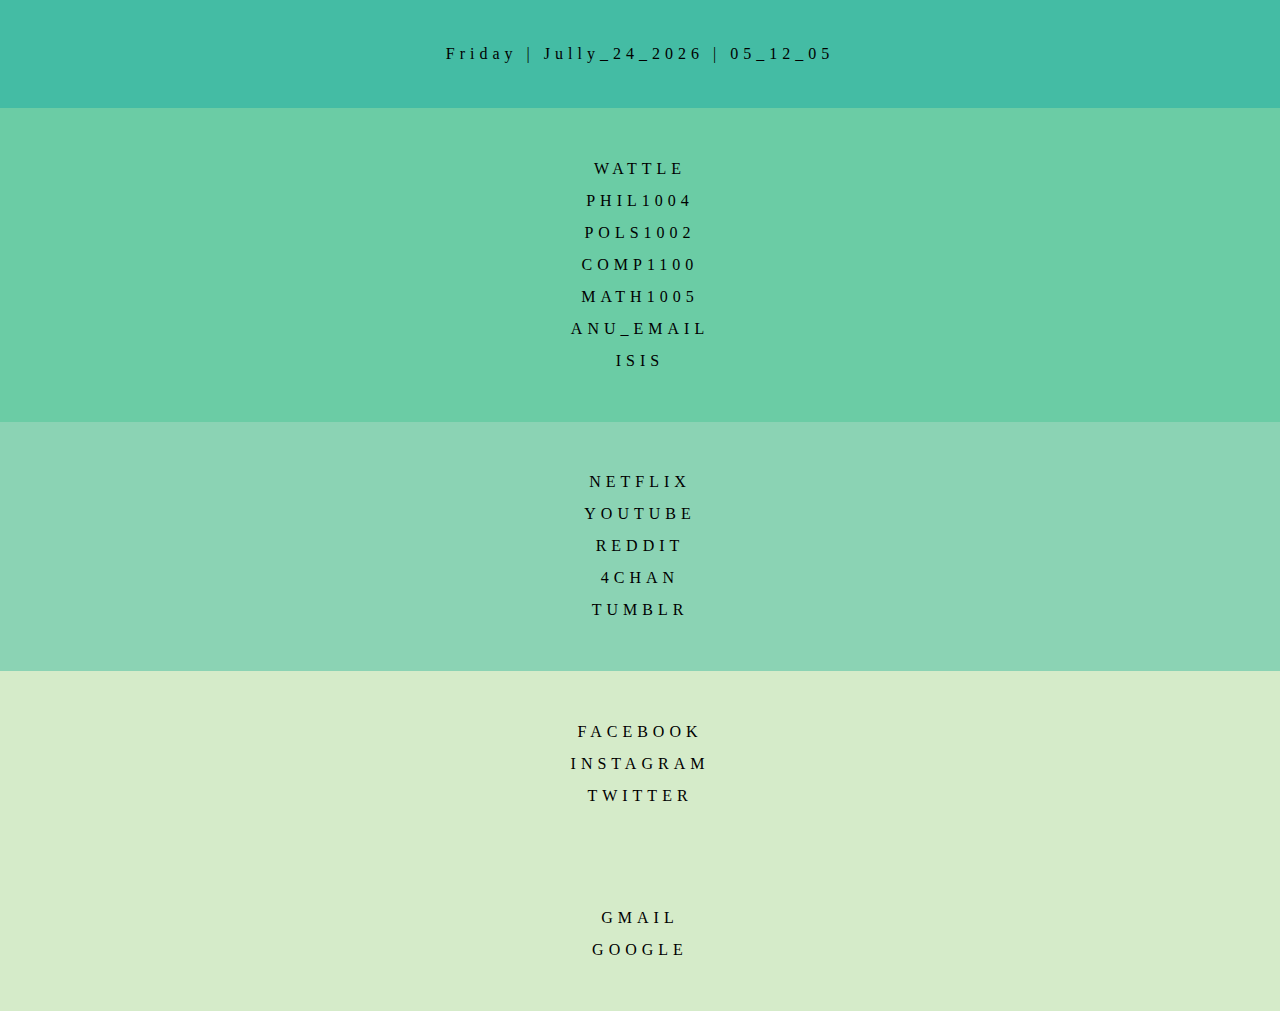
<file: index.html>
<!DOCTYPE html>

<head>
  <title>Start</title>
  <link rel="stylesheet" type="text/css" href="stylesheet.css" />
  <link rel="icon" type="image/png" href="icon.png">
  <link rel="stylesheet" media="screen" href="https://fontlibrary.org/face/dejavu-sans-mono" type="text/css" />
  <script>
    function date_time() {
      date = new Date;
      year = date.getFullYear();
      month = date.getMonth();
      months = new Array('January', 'February', 'March', 'April', 'May', 'June', 'Jully', 'August', 'September', 'October', 'November', 'December');
      d = date.getDate();
      day = date.getDay();
      days = new Array('Sunday', 'Monday', 'Tuesday', 'Wednesday', 'Thursday', 'Friday', 'Saturday');
      h = date.getHours();
      if (h < 10) {
        h = "0" + h;
      }
      m = date.getMinutes();
      if (m < 10) {
        m = "0" + m;
      }
      s = date.getSeconds();
      if (s < 10) {
        s = "0" + s;
      }
      result = '' + days[day] + ' | ' + months[month] + '_' + d + '_' + year + ' | ' + h + '_' + m + '_' + s;
      document.getElementById('welcome').innerHTML = result;
      setTimeout('date_time("' + 'welcome' + '");', '1000');
      return true;
    }
  </script>
</head>

<body onload="date_time()">
  <div class="all sites">

    <div class="category" id="welcome"></div>



    <div class="category" id="UNI_stuff">

      <a href="#">
        <div class="link">WATTLE</div>
      </a>
      <a href="#">
        <div class="link">PHIL1004</div>
      </a>
      <a href="#">
        <div class="link">POLS1002</div>
      </a>
      <a href="#">
        <div class="link">COMP1100</div>
      </a>
      <a href="#">
        <div class="link">MATH1005</div>
      </a>
      <a href="#">
        <div class="link">ANU_EMAIL</div>
      </a>
      <a href="#">
        <div class="link">ISIS</div>
      </a>

    </div>

    <div class="category" id="procrastination">
      <a href=# "><div class="link ">NETFLIX</div></a>
            <a href="# "><div class="link ">YOUTUBE</div></a>
            <a href="# "><div class="link ">REDDIT</div></a>
            <a href="# "><div class="link ">4CHAN</div></a>
            <a href="# "><div class="link ">TUMBLR</a></div></a>
        </div>

        <div class="category " id="social ">
            <a href="# "><div class="link ">FACEBOOK</div></a>
            <a href="# "><div class="link ">INSTAGRAM</div></a>
            <a href="# "><div class="link ">TWITTER</div></a>
        </div>


        <div class="category " id="other ">
            <a href="# "><div class="link ">GMAIL</div></a>
            <a href="# "><div class="link ">GOOGLE</div></a>
        </div>


    </div>

</body>
</file>
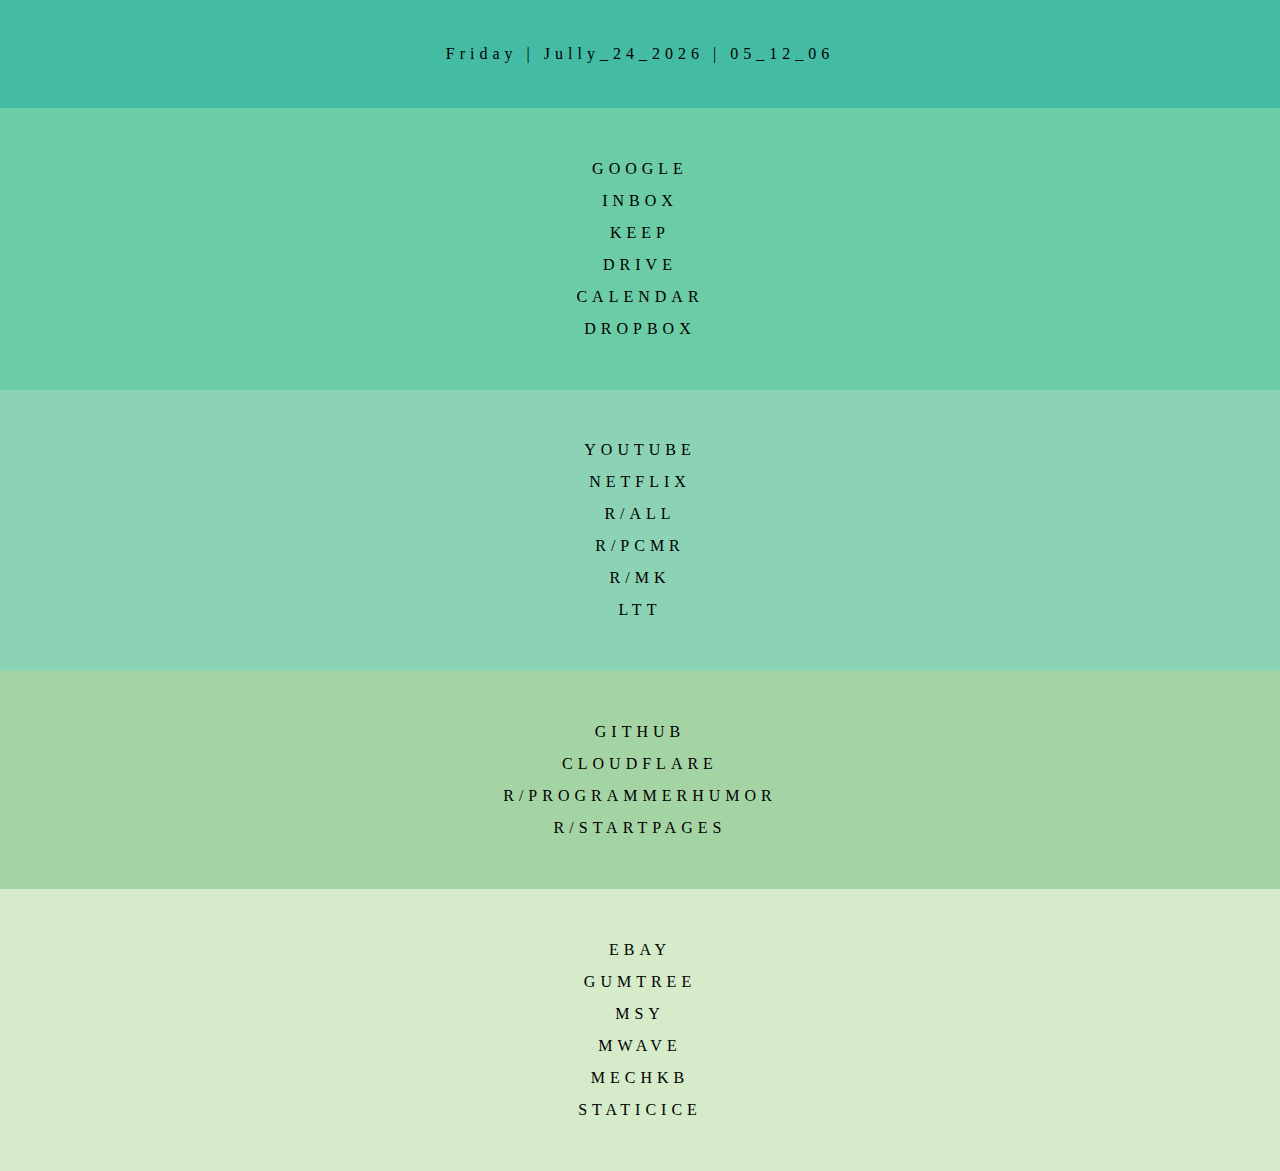
<file: customised/index.html>
<!DOCTYPE html>

<head>
  <title>Start</title>
  <link rel="stylesheet" type="text/css" href="stylesheet.css" />
  <link rel="icon" type="image/png" href="icon.png">
  <link rel="stylesheet" media="screen" href="https://fontlibrary.org/face/dejavu-sans-mono" type="text/css" />
  <script>
    function date_time() {
      date = new Date;
      year = date.getFullYear();
      month = date.getMonth();
      months = new Array('January', 'February', 'March', 'April', 'May', 'June', 'Jully', 'August', 'September', 'October', 'November', 'December');
      d = date.getDate();
      day = date.getDay();
      days = new Array('Sunday', 'Monday', 'Tuesday', 'Wednesday', 'Thursday', 'Friday', 'Saturday');
      h = date.getHours();
      if (h < 10) {
        h = "0" + h;
      }
      m = date.getMinutes();
      if (m < 10) {
        m = "0" + m;
      }
      s = date.getSeconds();
      if (s < 10) {
        s = "0" + s;
      }
      result = '' + days[day] + ' | ' + months[month] + '_' + d + '_' + year + ' | ' + h + '_' + m + '_' + s;
      document.getElementById('welcome').innerHTML = result;
      setTimeout('date_time("' + 'welcome' + '");', '1000');
      return true;
    }
  </script>
</head>

<body onload="date_time()">

  <div class="all">

    <div class="category" id="welcome"></div>

    <div class="category" id="work">

      <a href="https://www.google.com.au/">
        <div class="link">GOOGLE</div>
      </a>
      <a href="https://inbox.google.com/u/0/">
        <div class="link">INBOX</div>
      </a>
      <a href="https://keep.google.com/u/0/">
        <div class="link">KEEP</div>
      </a>
      <a href="https://drive.google.com">
        <div class="link">DRIVE</div>
      </a>
      <a href="https://calendar.google.com">
        <div class="link">CALENDAR</div>
      </a>
      <a href="https://www.dropbox.com/home">
        <div class="link">DROPBOX</div>
      </a>

    </div>

    <div class="category" id="procrastination">

      <a href="https://www.youtube.com/feed/subscriptions">
        <div class="link">YOUTUBE</div>
      </a>
      <a href="https://www.netflix.com/browse">
        <div class="link">NETFLIX</div>
      </a>
      <a href="https://www.reddit.com/r/all/">
        <div class="link">R/ALL</div>
      </a>
      <a href="https://www.reddit.com/r/pcmasterrace/">
        <div class="link">R/PCMR</div>
      </a>
      <a href="https://www.reddit.com/r/mechanicalkeyboards/">
        <div class="link">R/MK</div>
      </a>
      <a href="https://linustechtips.com/main/">
        <div class="link">LTT</div>
      </a>

    </div>

    <div class="category" id="programming">

      <a href="https://github.com">
        <div class="link">GITHUB</div>
      </a>
      <a href="https://www.cloudflare.com/a/overview">
        <div class="link">CLOUDFLARE</div>
      </a>
      <a href="https://www.reddit.com/r/programmerhumor/">
        <div class="link">R/PROGRAMMERHUMOR</div>
      </a>
      <a href="https://www.reddit.com/r/startpages">
        <div class="link">R/STARTPAGES</div>
      </a>

    </div>

    <div class="category" id="shopping">

      <a href="http://www.ebay.com.au/">
        <div class="link">EBAY</div>
      </a>
      <a href="https://www.gumtree.com.au/">
        <div class="link">GUMTREE</div>
      </a>
      <a href="http://www.msy.com.au/nsw/hurstville/">
        <div class="link">MSY</div>
      </a>
      <a href="https://www.mwave.com.au/">
        <div class="link">MWAVE</div>
      </a>
      <a href="https://mechkb.com/">
        <div class="link">MECHKB</div>
      </a>
      <a href="http://staticice.com.au/">
        <div class="link">STATICICE</div>
      </a>

    </div>

  </div>

</body>
</file>
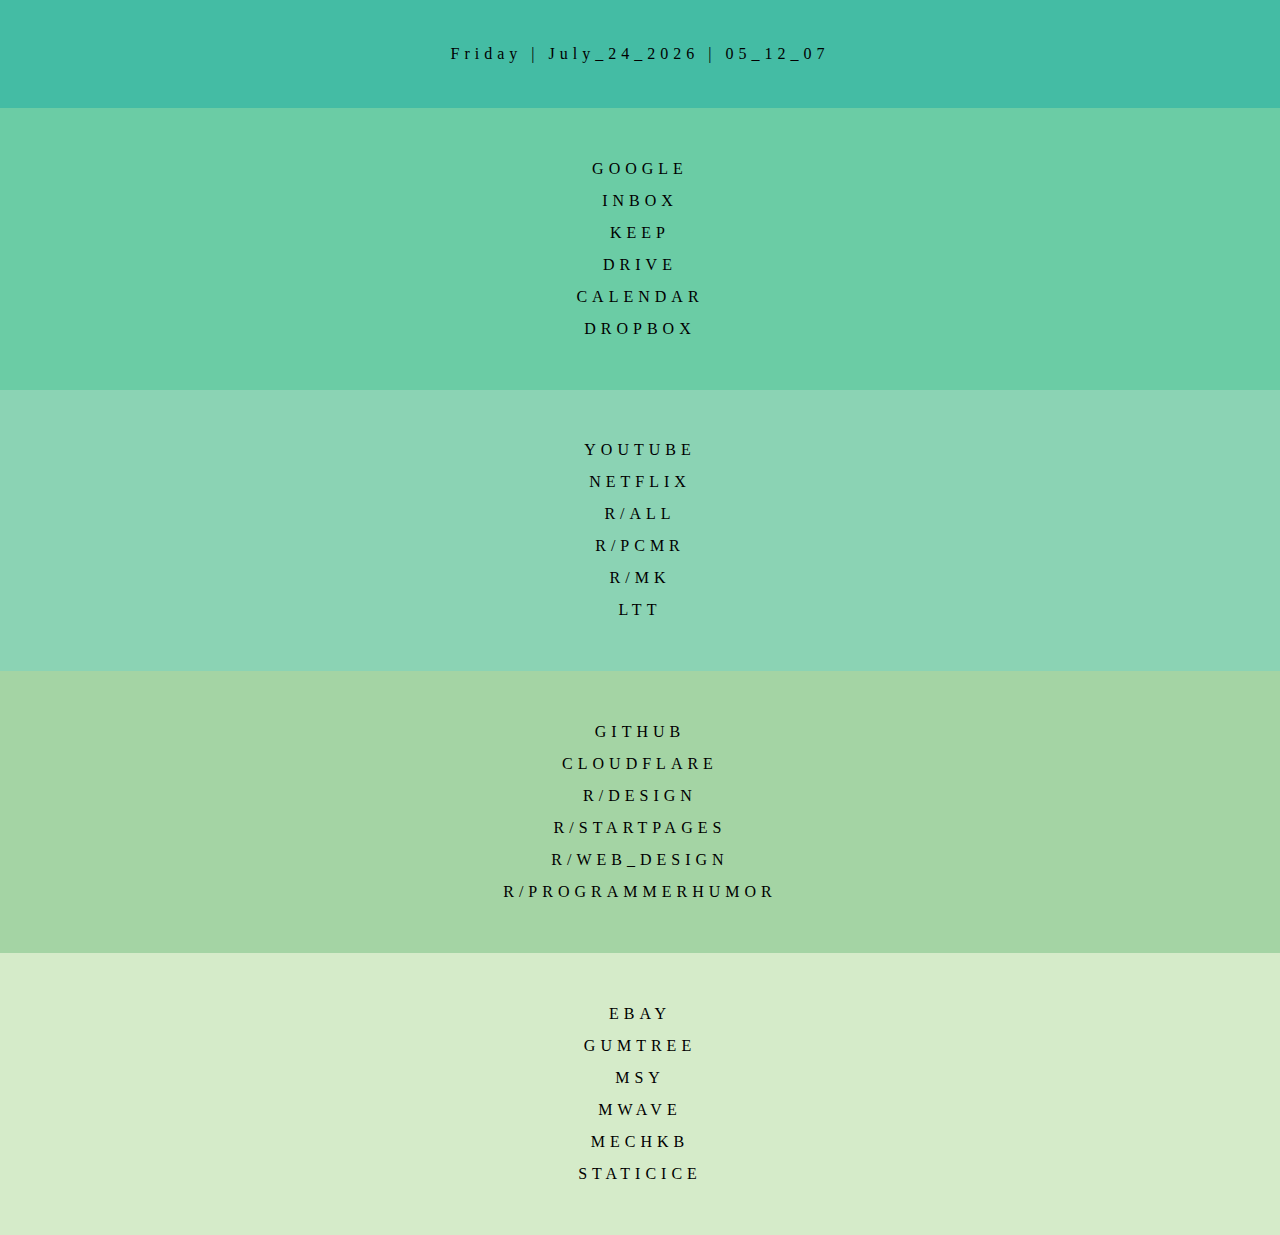
<file: mine/index.html>
<!DOCTYPE html>

<head>
  <title>Start</title>
  <link rel="stylesheet" type="text/css" href="stylesheet.css" />
  <link rel="icon" type="image/png" href="icon.png">
  <link rel="stylesheet" media="screen" href="https://fontlibrary.org/face/dejavu-sans-mono" type="text/css" />
  <script>
    function date_time() {
      date = new Date;
      year = date.getFullYear();
      month = date.getMonth();
      months = new Array('January', 'February', 'March', 'April', 'May', 'June', 'July', 'August', 'September', 'October', 'November', 'December');
      d = date.getDate();
      day = date.getDay();
      days = new Array('Sunday', 'Monday', 'Tuesday', 'Wednesday', 'Thursday', 'Friday', 'Saturday');
      h = date.getHours();
      if (h < 10) {
        h = "0" + h;
      }
      m = date.getMinutes();
      if (m < 10) {
        m = "0" + m;
      }
      s = date.getSeconds();
      if (s < 10) {
        s = "0" + s;
      }
      result = '' + days[day] + ' | ' + months[month] + '_' + d + '_' + year + ' | ' + h + '_' + m + '_' + s;
      document.getElementById('welcome').innerHTML = result;
      setTimeout('date_time("' + 'welcome' + '");', '1000');
      return true;
    }
  </script>
</head>

<body onload="date_time()">

  <div class="all">

    <div class="category" id="welcome"></div>

    <div class="category" id="work">

      <a href="https://www.google.com.au/">
        <div class="link">GOOGLE</div>
      </a>
      <a href="https://inbox.google.com/u/0/">
        <div class="link">INBOX</div>
      </a>
      <a href="https://keep.google.com/u/0/">
        <div class="link">KEEP</div>
      </a>
      <a href="https://drive.google.com">
        <div class="link">DRIVE</div>
      </a>
      <a href="https://calendar.google.com">
        <div class="link">CALENDAR</div>
      </a>
      <a href="https://www.dropbox.com/home">
        <div class="link">DROPBOX</div>
      </a>

    </div>

    <div class="category" id="procrastination">

      <a href="https://www.youtube.com/feed/subscriptions">
        <div class="link">YOUTUBE</div>
      </a>
      <a href="https://www.netflix.com/browse">
        <div class="link">NETFLIX</div>
      </a>
      <a href="https://www.reddit.com/r/all/">
        <div class="link">R/ALL</div>
      </a>
      <a href="https://www.reddit.com/r/pcmasterrace/">
        <div class="link">R/PCMR</div>
      </a>
      <a href="https://www.reddit.com/r/mechanicalkeyboards/">
        <div class="link">R/MK</div>
      </a>
      <a href="https://linustechtips.com/main/">
        <div class="link">LTT</div>
      </a>

    </div>

    <div class="category" id="programming">

      <a href="https://github.com">
        <div class="link">GITHUB</div>
      </a>
      <a href="https://www.cloudflare.com/a/overview">
        <div class="link">CLOUDFLARE</div>
      </a>
      <a href="https://www.reddit.com/r/design/">
        <div class="link">R/DESIGN</div>
      </a>
      <a href="https://www.reddit.com/r/startpages">
        <div class="link">R/STARTPAGES</div>
      </a>
      <a href="https://www.reddit.com/r/web_design/">
        <div class="link">R/WEB_DESIGN</div>
      </a>
      <a href="https://www.reddit.com/r/programmerhumor/">
        <div class="link">R/PROGRAMMERHUMOR</div>
      </a>

    </div>

    <div class="category" id="shopping">

      <a href="http://www.ebay.com.au/">
        <div class="link">EBAY</div>
      </a>
      <a href="https://www.gumtree.com.au/">
        <div class="link">GUMTREE</div>
      </a>
      <a href="http://www.msy.com.au/nsw/hurstville/">
        <div class="link">MSY</div>
      </a>
      <a href="https://www.mwave.com.au/">
        <div class="link">MWAVE</div>
      </a>
      <a href="https://mechkb.com/">
        <div class="link">MECHKB</div>
      </a>
      <a href="http://staticice.com.au/">
        <div class="link">STATICICE</div>
      </a>

    </div>

  </div>

</body>
</file>
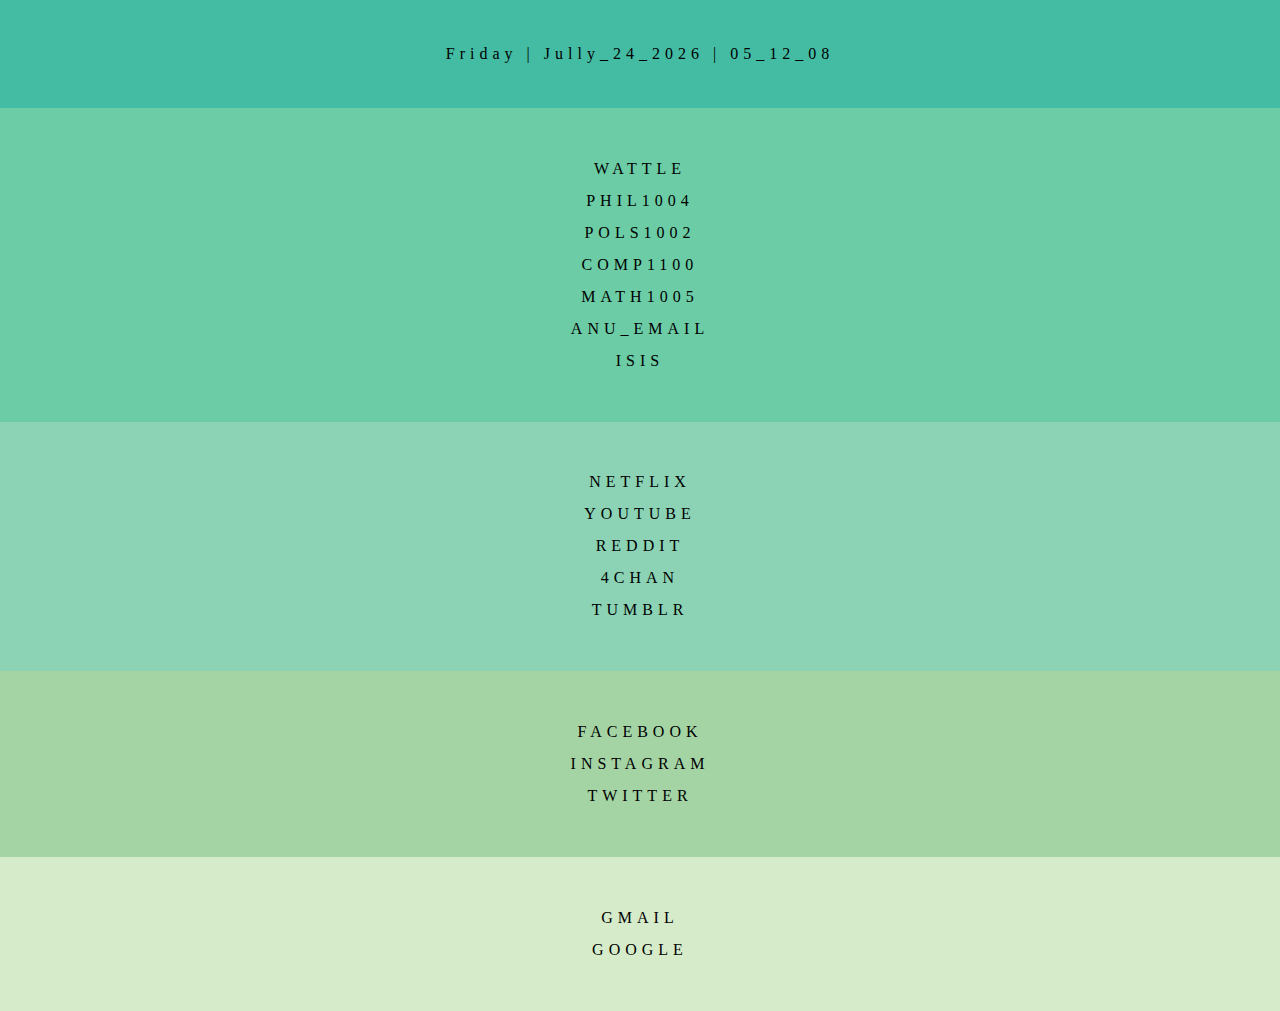
<file: original/index.html>
<!DOCTYPE html>

<head>
  <title>Start</title>
  <link rel="stylesheet" type="text/css" href="stylesheet.css" />
  <link rel="icon" type="image/png" href="icon.png">
  <link rel="stylesheet" media="screen" href="https://fontlibrary.org/face/dejavu-sans-mono" type="text/css" />
  <script>
    /*function startTime() {
            var today = new Date();
            var h = today.getHours();
            var m = today.getMinutes();
            var s = today.getSeconds();
            m = checkTime(m);
            s = checkTime(s);
            document.getElementById('welcome').innerHTML =
            h + ":" + m + ":" + s;
            var t = setTimeout(startTime, 500);
        }
        function checkTime(i) {
            if (i < 10) {i = "0" + i};  // add zero in front of numbers < 10
            return i;
        }*/
    function date_time() {
      date = new Date;
      year = date.getFullYear();
      month = date.getMonth();
      months = new Array('January', 'February', 'March', 'April', 'May', 'June', 'Jully', 'August', 'September', 'October', 'November', 'December');
      d = date.getDate();
      day = date.getDay();
      days = new Array('Sunday', 'Monday', 'Tuesday', 'Wednesday', 'Thursday', 'Friday', 'Saturday');
      h = date.getHours();
      if (h < 10) {
        h = "0" + h;
      }
      m = date.getMinutes();
      if (m < 10) {
        m = "0" + m;
      }
      s = date.getSeconds();
      if (s < 10) {
        s = "0" + s;
      }
      result = '' + days[day] + ' | ' + months[month] + '_' + d + '_' + year + ' | ' + h + '_' + m + '_' + s;
      document.getElementById('welcome').innerHTML = result;
      setTimeout('date_time("' + 'welcome' + '");', '1000');
      return true;

    }
  </script>
</head>

<body onload="date_time()">
  <div class="all sites">

    <div class="category" id="welcome"></div>



    <div class="category" id="UNI_stuff">

      <a href="#">
        <div class="link">WATTLE</div>
      </a>
      <a href="#">
        <div class="link">PHIL1004</div>
      </a>
      <a href="#">
        <div class="link">POLS1002</div>
      </a>
      <a href="#">
        <div class="link">COMP1100</div>
      </a>
      <a href="#">
        <div class="link">MATH1005</div>
      </a>
      <a href="#">
        <div class="link">ANU_EMAIL</div>
      </a>
      <a href="#">
        <div class="link">ISIS</div>
      </a>

    </div>

    <div class="category" id="procrastination">
      <a href=# "><div class="link ">NETFLIX</div></a>
            <a href="# "><div class="link ">YOUTUBE</div></a>
            <a href="# "><div class="link ">REDDIT</div></a>
            <a href="# "><div class="link ">4CHAN</div></a>
            <a href="# "><div class="link ">TUMBLR</a></div></a>
        </div>

        <div class="category " id="social_media">
            <a href="# "><div class="link ">FACEBOOK</div></a>
            <a href="# "><div class="link ">INSTAGRAM</div></a>
            <a href="# "><div class="link ">TWITTER</div></a>
        </div>


        <div class="category " id="other ">
            <a href="# "><div class="link ">GMAIL</div></a>
            <a href="# "><div class="link ">GOOGLE</div></a>
        </div>


    </div>

    <footer></footer>
</body>
</file>
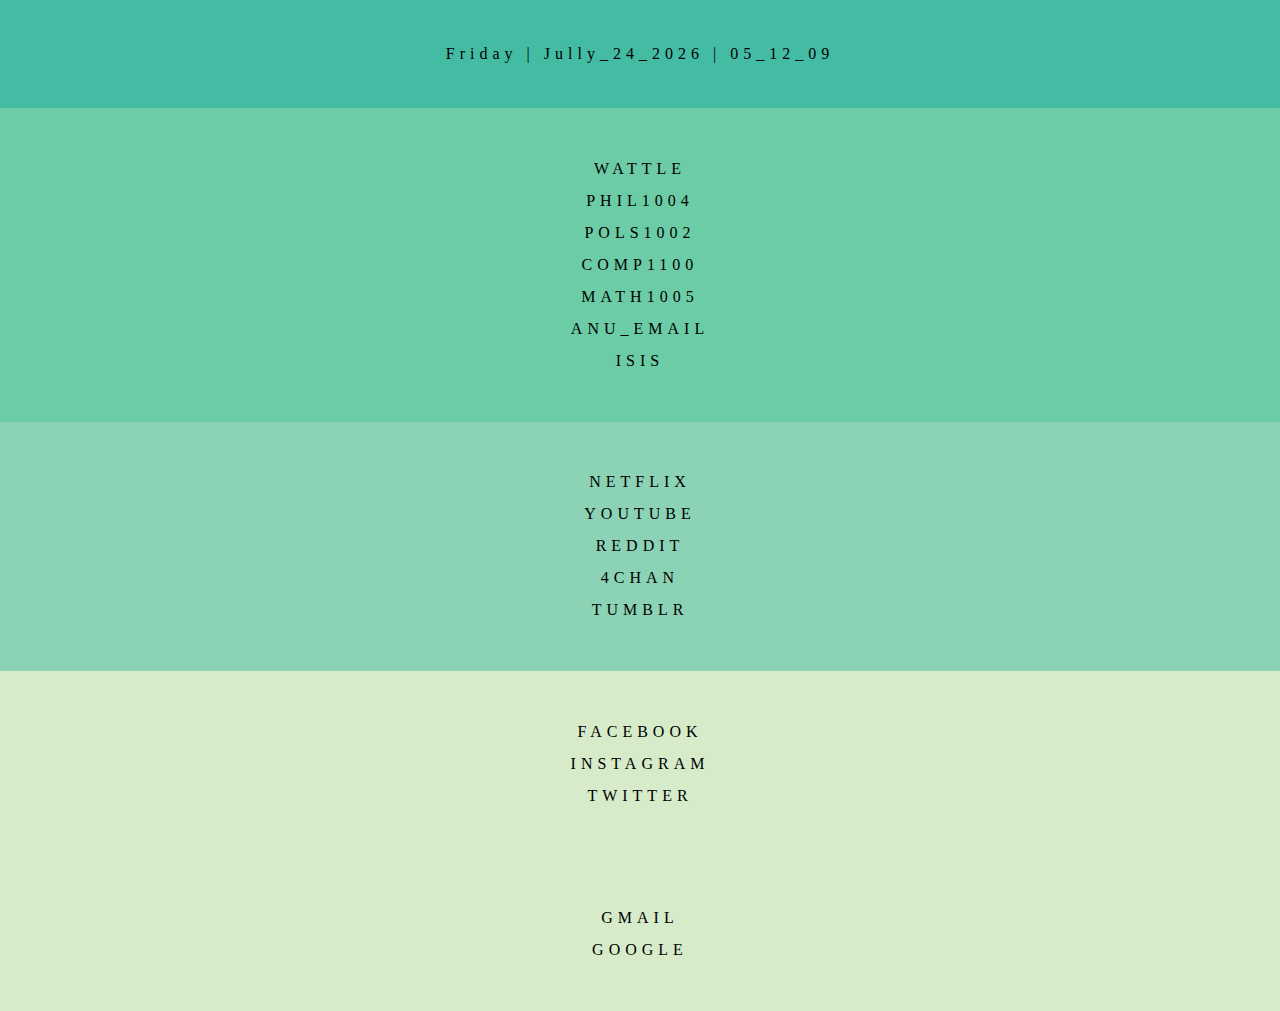
<file: min.html>
<!DOCTYPE html>
<head>
<title>Start</title>
<link rel=stylesheet type="text/css" href=stylesheet.css />
<link rel=icon type="image/png" href=icon.png>
<link rel=stylesheet media=screen href="https://fontlibrary.org/face/dejavu-sans-mono" type="text/css"/>
<script>function date_time(){date=new Date;year=date.getFullYear();month=date.getMonth();months=new Array('January','February','March','April','May','June','Jully','August','September','October','November','December');d=date.getDate();day=date.getDay();days=new Array('Sunday','Monday','Tuesday','Wednesday','Thursday','Friday','Saturday');h=date.getHours();if(h<10){h="0"+h;}
m=date.getMinutes();if(m<10){m="0"+m;}
s=date.getSeconds();if(s<10){s="0"+s;}
result=''+days[day]+' | '+months[month]+'_'+d+'_'+year+' | '+h+'_'+m+'_'+s;document.getElementById('welcome').innerHTML=result;setTimeout('date_time("'+'welcome'+'");','1000');return true;}</script>
</head>
<body onload="date_time()">
<div class="all sites">
<div class=category id=welcome></div>
<div class=category id=UNI_stuff>
<a href="#">
<div class=link>WATTLE</div>
</a>
<a href="#">
<div class=link>PHIL1004</div>
</a>
<a href="#">
<div class=link>POLS1002</div>
</a>
<a href="#">
<div class=link>COMP1100</div>
</a>
<a href="#">
<div class=link>MATH1005</div>
</a>
<a href="#">
<div class=link>ANU_EMAIL</div>
</a>
<a href="#">
<div class=link>ISIS</div>
</a>
</div>
<div class=category id=procrastination>
<a href=# "><div class="link ">NETFLIX</div></a>
<a href="# "><div class="link ">YOUTUBE</div></a>
<a href="# "><div class="link ">REDDIT</div></a>
<a href="# "><div class="link ">4CHAN</div></a>
<a href="# "><div class="link ">TUMBLR</a></div></a>
</div>
<div class="category " id=social_media>
<a href="# "><div class="link ">FACEBOOK</div></a>
<a href="# "><div class="link ">INSTAGRAM</div></a>
<a href="# "><div class="link ">TWITTER</div></a>
</div>
<div class="category " id="other ">
<a href="# "><div class="link ">GMAIL</div></a>
<a href="# "><div class="link ">GOOGLE</div></a>
</div>
</div>
<footer></footer>
</body>
</file>
<file: stylesheet.css>
body {
  font-family: 'DejaVuSansMonoBold';
  background-size: cover;
  letter-spacing: 5px;
  margin: 0;
  padding: 0;
  background-color: #D5EBC9;
}

a:link {
  color: black;
  text-decoration: none;
}

a:visited {
  color: black;
  text-decoration: :none;
}

a:hover {
  color: black;
  text-decoration: :none;
}

a:active {
  text-decoration: :none;
}

.allsites {
  padding: 0;
}

.category {
  margin: 0;
  top: 0;
  left: 0;
  right: 0;
  bottom: 0;
  padding-top: 44.9px;
  padding-bottom: 44.9px;
}

#welcome {
  text-align: center;
  background-color: #44BCA4;
}

#UNI_stuff {
  background-color: #6BCCA5;
}

#procrastination {
  background-color: #8BD3B4;
}

#social {
  background-color: #A4D4A4;
}

#other {
  background-color: #D5EBC9;
}

.link {
  text-align: center;
  line-height: 200%;
  -webkit-transition: opacity 0.25s, letter-spacing 0.25s;
  transition: opacity 0.25s, letter-spacing 0.25s;
}

.link:hover {
  opacity: 0.2;
  -webkit-transition: opacity 0.25s, letter-spacing 0.25s;
  transition: opacity 0.25s, letter-spacing 0.25s;
  letter-spacing: 0px
}
</file>
<file: customised/stylesheet.css>
body {
  font-family: 'DejaVuSansMonoBold';
  background-size: cover;
  letter-spacing: 5px;
  margin: 0;
  padding: 0;
  background-color: #D5EBC9;
}

a:link {
  color: black;
  text-decoration: none;
}

a:visited {
  color: black;
  text-decoration: :none;
}

a:hover {
  color: black;
  text-decoration: :none;
}

a:active {
  text-decoration: :none;
}

.all {
  padding: 0;
}

.category {
  margin: 0;
  top: 0;
  left: 0;
  right: 0;
  bottom: 0;
  padding-top: 44.9px;
  padding-bottom: 44.9px;
}

#welcome {
  text-align: center;
  background-color: #44BCA4;
}

#work {
  background-color: #6BCCA5;
}

#procrastination {
  background-color: #8BD3B4;
}

#programming {
  background-color: #A4D4A4;
}

#shopping {
  background-color: #D5EBC9;
}

.link {
  text-align: center;
  line-height: 200%;
  -webkit-transition: opacity 0.25s, letter-spacing 0.25s;
  transition: opacity 0.25s, letter-spacing 0.25s;
}

.link:hover {
  opacity: 0.2;
  -webkit-transition: opacity 0.25s, letter-spacing 0.25s;
  transition: opacity 0.25s, letter-spacing 0.25s;
  letter-spacing: 0px
}
</file>
<file: mine/stylesheet.css>
body {
  font-family: 'DejaVuSansMonoBold';
  background-size: cover;
  letter-spacing: 5px;
  margin: 0;
  padding: 0;
  background-color: #D5EBC9;
}

a:link {
  color: black;
  text-decoration: none;
}

a:visited {
  color: black;
  text-decoration: :none;
}

a:hover {
  color: black;
  text-decoration: :none;
}

a:active {
  text-decoration: :none;
}

.all {
  padding: 0;
}

.category {
  margin: 0;
  top: 0;
  left: 0;
  right: 0;
  bottom: 0;
  padding-top: 44.9px;
  padding-bottom: 44.9px;
}

#welcome {
  text-align: center;
  background-color: #44BCA4;
}

#work {
  background-color: #6BCCA5;
}

#procrastination {
  background-color: #8BD3B4;
}

#programming {
  background-color: #A4D4A4;
}

#shopping {
  background-color: #D5EBC9;
}

.link {
  text-align: center;
  line-height: 200%;
  -webkit-transition: opacity 0.25s, letter-spacing 0.25s;
  transition: opacity 0.25s, letter-spacing 0.25s;
}

.link:hover {
  opacity: 0.2;
  -webkit-transition: opacity 0.25s, letter-spacing 0.25s;
  transition: opacity 0.25s, letter-spacing 0.25s;
  letter-spacing: 0px
}
</file>
<file: original/stylesheet.css>
body {
  font-family: 'DejaVuSansMonoBold';
  background-size: cover;
  letter-spacing: 5px;
  margin: 0;
  padding: 0;
  background-color: #D5EBC9;
}

a:link {
  color: black;
  text-decoration: none;
}

a:visited {
  color: black;
  text-decoration: :none;
}

a:hover {
  color: black;
  text-decoration: :none;
}

a:active {
  text-decoration: :none;
}

.allsites {
  padding: 0;
}

.category {
  margin: 0;
  top: 0;
  left: 0;
  right: 0;
  bottom: 0;
  padding-top: 44.9px;
  padding-bottom: 44.9px;
}

#welcome {
  text-align: center;
  background-color: #44BCA4;
}

#UNI_stuff {
  background-color: #6BCCA5;
}

#procrastination {
  background-color: #8BD3B4;
}

#social_media {
  background-color: #A4D4A4;
}

#other {
  background-color: #D5EBC9;
}

.link {
  text-align: center;
  line-height: 200%;
  -webkit-transition: opacity 0.25s, letter-spacing 0.25s;
  transition: opacity 0.25s, letter-spacing 0.25s;
}

.link:hover {
  opacity: 0.2;
  -webkit-transition: opacity 0.25s, letter-spacing 0.25s;
  transition: opacity 0.25s, letter-spacing 0.25s;
  letter-spacing: 0px
}
</file>
